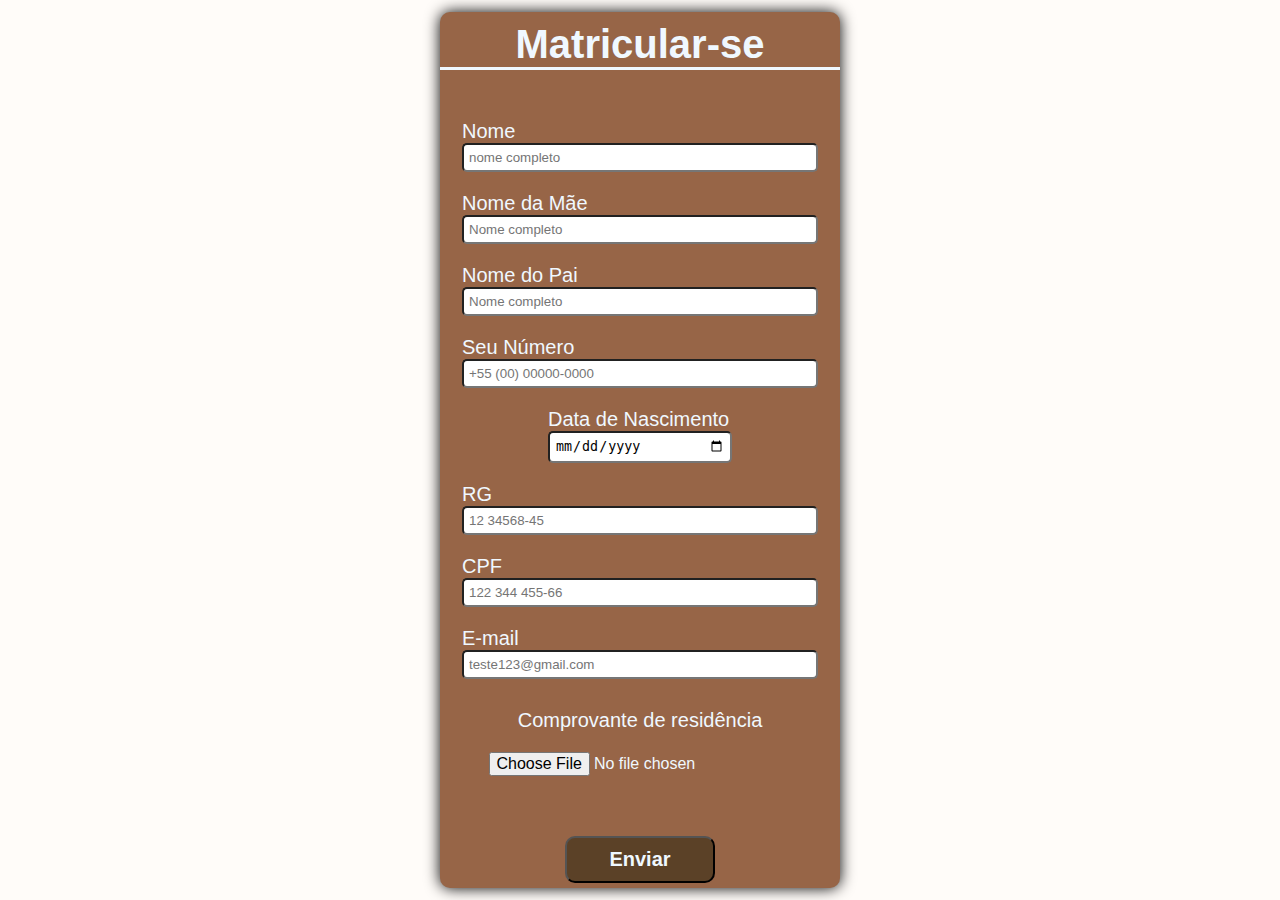
<file: trabalho das freiras/index/contato.html>
<!DOCTYPE html>
<html lang="pt-br">
<head>
    <meta charset="UTF-8">
    <meta name="viewport" content="width=device-width, initial-scale=1.0">
    <title>Document</title>
    <link rel="stylesheet" href="../style/matricula.css">
</head>
<body>

    <section id="fundo">
        <h1>Matricular-se</h1>
        <form >
            <div id="nome" class="formato">
                Nome<br>
                <input type="text" placeholder="nome completo" required>
            </div>
            <div id="mãe" class="formato">
                Nome da Mãe<br>
                <input type="text" placeholder="Nome completo" required>
            </div>
            <div id="pai" class="formato">
                Nome do Pai<br>
                <input type="text" placeholder="Nome completo" required>
            </div>
            <div id="telefone" class="formato">
                Seu Número<br> 
                <input type="number" placeholder="+55 (00) 00000-0000" required readonly>
            </div>
            <div id="nascimento" class="formato">
                Data de Nascimento<br>
                <input type="date" required>
            </div>
            <div id="rg" class="formato">
                RG<br>
                <input type="number" placeholder="12 34568-45" required readonly>
            </div>
            <div id="cpf" class="formato" >
                CPF<br>
                <input type="number" placeholder="122 344 455-66" required readonly>
            </div>
            <div id="email" class="formato">
                E-mail<br>
                <input type="email" placeholder="teste123@gmail.com" required>
            </div>
            <div id="comprovante" >
                <label for="arquivo">Comprovante de residência</label> 
                <br><input type="file" id="arquivo">
            </div>
            <div id="enviar">
                <button type="submit">
                    Enviar
                </button>
            </div>
        </form>
    </section>
    
</body>
</html>
</file>
<file: trabalho das freiras/style/matricula.css>
*{
    margin: 0;
    padding: 0;
}

body{
    font-family: "Opens Sans", sans-serif;
    display: flex;
    justify-content: center;
    align-items: center;
    height: 100vh;
    background-color: rgb(255, 252, 249);
}

 section {
    display: flex;
    flex-direction: column;
    align-items: center;
    padding-bottom: 5px;
    padding-top: 10px;
    width: 400px;        
    gap: 30px;
    background-color: rgb(151, 101, 71);
    color: aliceblue;
    font-size: 20px;
    border-radius: 10px;
    box-shadow: 0 0 15px black;
}

section form{
    margin-top: 20px;
    display: flex;
    flex-direction: column;
    gap: 20px;
    align-items: center;
}

section h1{
    display: flex;
    justify-content: center;
    border-bottom: 3px solid;
    width: 100%;
}

section button{
    margin-top: 40px;
    cursor: pointer;
}

.formato input{
    padding: 5px;
    padding-right:170px;
    border-radius: 5px;

}

#nascimento input[type="date"]{
    width: 170px;
    padding: 5px;
    cursor: pointer;

}

#comprovante{
    display: block;
    text-align: center;
    margin-top: 10px;
}

#comprovante input[type="file"] {
    margin-top: 20px;
    font-size: 16px;
    
}

button {
    padding: 10px;
    width: 150px;
    border-radius: 10px;
    font-size: 20px;
    font-weight: 600;
    background-color: rgb(91, 65, 39);
    cursor: pointer;
    color: aliceblue;
}
</file>
